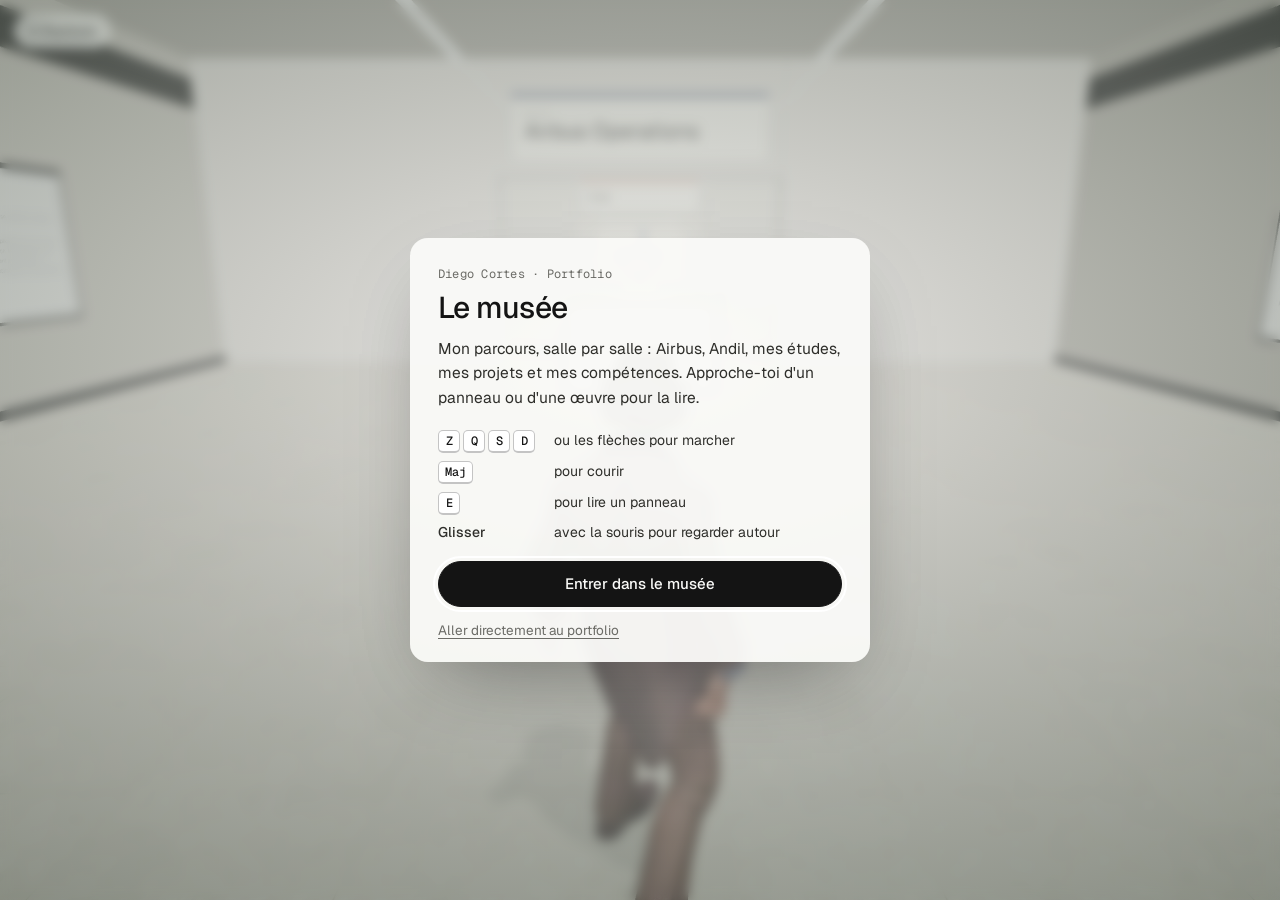
<file: balade2/index.html>
<!doctype html>
<html lang="fr">
<head>
<meta charset="utf-8">
<meta name="viewport" content="width=device-width, initial-scale=1, viewport-fit=cover, user-scalable=no">
<meta name="robots" content="noindex">
<title>Le musée — Diego Cortes</title>
<meta name="description" content="Le parcours de Diego Cortes, à visiter en 3D comme une exposition.">
<link rel="icon" href="data:image/svg+xml,%3Csvg xmlns='http://www.w3.org/2000/svg' viewBox='0 0 32 32'%3E%3Crect width='32' height='32' fill='%23141414'/%3E%3Ctext x='16' y='21' font-family='Arial' font-size='13' font-weight='600' fill='%23FAFAF8' text-anchor='middle'%3EDC%3C/text%3E%3C/svg%3E">
<link rel="preconnect" href="https://fonts.googleapis.com">
<link rel="preconnect" href="https://fonts.gstatic.com" crossorigin>
<link href="https://fonts.googleapis.com/css2?family=Geist:wght@400;500;600&amp;family=Geist+Mono:wght@400&amp;display=swap" rel="stylesheet">
<link rel="stylesheet" href="/balade/balade.css?v=0000000">
<link rel="stylesheet" href="/balade2/musee.css?v=0000000">
<script type="importmap">
{ "imports": {
  "three": "/balade/js/three/build/three.module.min.js",
  "three/addons/": "/balade/js/three/addons/"
} }
</script>
</head>
<body>
<canvas id="scene" aria-label="Musée du parcours de Diego Cortes, en 3D"></canvas>

<a class="corner back" href="/">← Portfolio</a>
<p class="corner progress" id="progress" hidden>0 / 0 découverts</p>

<div class="panel" id="intro">
  <div class="card">
    <p class="kicker">Diego Cortes · Portfolio</p>
    <h1>Le musée</h1>
    <p class="lead">Mon parcours, salle par salle : Airbus, Andil, mes études, mes projets et mes compétences. Approche-toi d'un panneau ou d'une œuvre pour la lire.</p>
    <div class="loading" id="loading">
      <div class="bar"><span id="bar"></span></div>
      <p class="muted" id="loading-text">Montage de l'exposition… 0 %</p>
    </div>
    <div id="ready" hidden>
      <ul class="keys" id="keys-desktop">
        <li><span><kbd>Z</kbd><kbd>Q</kbd><kbd>S</kbd><kbd>D</kbd></span> ou les flèches pour marcher</li>
        <li><span><kbd>Maj</kbd></span> pour courir</li>
        <li><span><kbd>E</kbd></span> pour lire un panneau</li>
        <li><span>Glisser</span> avec la souris pour regarder autour</li>
      </ul>
      <ul class="keys" id="keys-touch">
        <li><span>Pouce gauche</span> pour marcher</li>
        <li><span>Pouce droit</span> pour regarder autour</li>
      </ul>
      <button type="button" class="btn" id="start">Entrer dans le musée</button>
    </div>
    <a class="skip" href="/">Aller directement au portfolio</a>
    <p class="error" id="error" hidden>Ton navigateur ne peut pas afficher la 3D. <a href="/">Voir le portfolio</a></p>
  </div>
</div>

<p class="toast" id="room" hidden></p>
<button type="button" class="action" id="read" hidden><span id="read-label">Lire</span> <kbd>E</kbd></button>
<div class="stick" id="stick" hidden><span></span></div>

<div class="sheet" id="sheet" role="dialog" aria-modal="true" aria-labelledby="sheet-title" hidden>
  <article class="sheet-card">
    <button type="button" class="sheet-close" id="sheet-close" aria-label="Fermer">×</button>
    <div id="sheet-body"></div>
  </article>
</div>

<div class="fade" id="fade"></div>

<script src="/data.js?v=0000000"></script>
<script type="module" src="/balade2/js/musee.js?v=0000000"></script>
</body>
</html>
</file>
<file: balade/balade.css>
:root { --ink: #141414; --paper: #FAFAF8; --muted: #6B6B66; }
* { box-sizing: border-box; }
html, body { margin: 0; height: 100%; overflow: hidden; background: #9fb3a4; color: var(--ink);
  font-family: Geist, 'Helvetica Neue', Arial, sans-serif; -webkit-font-smoothing: antialiased; }
body { touch-action: none; -webkit-user-select: none; user-select: none; -webkit-tap-highlight-color: transparent; }
canvas#scene { position: fixed; inset: 0; width: 100%; height: 100%; display: block; outline: none; }
canvas#scene.grab { cursor: grab; } canvas#scene.grabbing { cursor: grabbing; } canvas#scene.point { cursor: pointer; }
kbd { display: inline-block; min-width: 22px; padding: 1px 6px; border: 1px solid rgba(20,20,20,.25); border-bottom-width: 2px; border-radius: 5px;
  font-family: 'Geist Mono', ui-monospace, monospace; font-size: 12px; line-height: 18px; text-align: center; background: #fff; color: var(--ink); }

.btn { font: inherit; font-size: 15px; font-weight: 500; min-height: 46px; padding: 0 22px; border-radius: 999px; border: 1px solid var(--ink);
  background: var(--ink); color: var(--paper); cursor: pointer; }
.btn:hover { background: #2E2E2A; }
.btn.ghost { background: rgba(255,255,255,.85); color: var(--ink); }
.btn.ghost:hover { background: #fff; }
.btn:focus-visible, .action:focus-visible, .corner:focus-visible { outline: 2px solid #fff; outline-offset: 3px; }

/* Accueil */
.panel { position: fixed; inset: 0; display: flex; align-items: center; justify-content: center; padding: 16px;
  background: radial-gradient(120% 90% at 50% 40%, rgba(250,250,248,.55), rgba(40,55,40,.55)); backdrop-filter: blur(6px); -webkit-backdrop-filter: blur(6px);
  transition: opacity .6s ease; z-index: 10; }
.panel.gone { opacity: 0; pointer-events: none; }
.card { width: min(460px, 100%); padding: 28px 28px 22px; border-radius: 18px; background: rgba(250,250,248,.94); box-shadow: 0 30px 80px -30px rgba(0,0,0,.45); }
.kicker { margin: 0 0 6px; font-family: 'Geist Mono', monospace; font-size: 12px; color: var(--muted); letter-spacing: .02em; }
h1 { margin: 0 0 10px; font-size: 30px; font-weight: 500; letter-spacing: -0.025em; }
h2 { margin: 0 0 12px; font-size: 20px; font-weight: 500; }
.lead { margin: 0 0 20px; font-size: 15.5px; line-height: 1.55; color: #2E2E2A; }
.muted { color: var(--muted); }
.loading .bar { height: 4px; border-radius: 4px; background: rgba(20,20,20,.1); overflow: hidden; }
.loading .bar span { display: block; height: 100%; width: 0; background: var(--ink); transition: width .25s ease; }
.loading p { margin: 10px 0 0; font-size: 13.5px; }
.keys { list-style: none; margin: 0 0 20px; padding: 0; display: flex; flex-direction: column; gap: 8px; font-size: 14px; color: #2E2E2A; }
.keys li span { display: inline-flex; gap: 3px; min-width: 112px; font-weight: 500; }
#keys-touch { display: none; }
@media (pointer: coarse) { #keys-desktop { display: none; } #keys-touch { display: flex; } }
#start { width: 100%; }
.skip { display: inline-block; margin-top: 14px; font-size: 13.5px; color: var(--muted); text-underline-offset: 3px; }
.error { margin: 14px 0 0; font-size: 14px; }

/* Coins */
.corner { position: fixed; top: max(14px, env(safe-area-inset-top)); z-index: 5; padding: 8px 14px; border-radius: 999px; border: 0;
  background: rgba(250,250,248,.82); color: var(--ink); font: inherit; font-size: 13.5px; font-weight: 500; text-decoration: none; cursor: pointer;
  backdrop-filter: blur(6px); -webkit-backdrop-filter: blur(6px); }
.corner.back { left: 14px; } .corner.credits-btn { right: 14px; }

/* Pendant la balade */
.toast { position: fixed; left: 50%; top: max(64px, calc(env(safe-area-inset-top) + 50px)); transform: translateX(-50%); z-index: 4; margin: 0;
  padding: 10px 16px; border-radius: 999px; background: rgba(20,20,20,.62); color: #fff; font-size: 14px; white-space: nowrap;
  transition: opacity .8s ease; backdrop-filter: blur(6px); -webkit-backdrop-filter: blur(6px); }
.toast.gone { opacity: 0; }
.action { position: fixed; left: 50%; bottom: max(36px, calc(env(safe-area-inset-bottom) + 24px)); transform: translateX(-50%); z-index: 4;
  display: inline-flex; align-items: center; gap: 10px; min-height: 52px; padding: 0 24px; border: 0; border-radius: 999px;
  background: rgba(250,250,248,.95); color: var(--ink); font: inherit; font-size: 16px; font-weight: 500; cursor: pointer;
  box-shadow: 0 16px 40px -14px rgba(0,0,0,.5); animation: pop .35s cubic-bezier(.2,1.4,.4,1); }
@media (pointer: coarse) { .action kbd { display: none; } }
@keyframes pop { from { transform: translateX(-50%) scale(.85); opacity: 0; } }
.seated { position: fixed; left: 50%; bottom: max(28px, calc(env(safe-area-inset-bottom) + 18px)); transform: translateX(-50%); z-index: 4;
  display: flex; flex-direction: column; align-items: center; gap: 12px; text-align: center; width: calc(100% - 32px); }
.seated p { margin: 0; padding: 8px 14px; border-radius: 999px; background: rgba(20,20,20,.62); color: #fff; font-size: 14px; }
.seated .row { display: flex; gap: 10px; flex-wrap: wrap; justify-content: center; }

/* Joystick tactile */
.stick { position: fixed; z-index: 3; width: 116px; height: 116px; margin: -58px 0 0 -58px; border-radius: 50%;
  border: 2px solid rgba(255,255,255,.7); background: rgba(255,255,255,.12); pointer-events: none; }
.stick span { position: absolute; left: 50%; top: 50%; width: 48px; height: 48px; margin: -24px 0 0 -24px; border-radius: 50%; background: rgba(255,255,255,.85); }

.fade { position: fixed; inset: 0; z-index: 20; background: var(--paper); opacity: 0; pointer-events: none; transition: opacity .45s ease; }
.fade.on { opacity: 1; pointer-events: auto; }

.dialog { position: fixed; inset: 0; z-index: 30; display: flex; align-items: center; justify-content: center; padding: 16px; background: rgba(0,0,0,.35); }
.dialog ul { margin: 0 0 18px; padding-left: 18px; display: flex; flex-direction: column; gap: 8px; font-size: 14px; line-height: 1.5; }
.dialog a { color: var(--ink); }
[hidden] { display: none !important; }
</file>
<file: balade2/musee.css>
html, body { background: #d9d6cf; }
.progress { left: 50%; right: auto; transform: translateX(-50%); cursor: default; font-variant-numeric: tabular-nums; }
.progress.done { background: #1F7A45; color: #fff; }

.sheet { position: fixed; inset: 0; z-index: 15; display: flex; align-items: center; justify-content: center; padding: 16px;
  background: rgba(20,20,20,.28); backdrop-filter: blur(3px); -webkit-backdrop-filter: blur(3px); }
.sheet-card { position: relative; width: min(640px, 100%); max-height: min(82vh, 760px); overflow: auto; padding: 30px 30px 26px;
  border-radius: 18px; background: #FAFAF8; box-shadow: 0 40px 90px -30px rgba(0,0,0,.55); -webkit-user-select: text; user-select: text;
  animation: rise .28s cubic-bezier(.2,.9,.3,1); }
@keyframes rise { from { transform: translateY(14px); opacity: 0; } }
.sheet-close { position: absolute; right: 14px; top: 12px; width: 38px; height: 38px; border: 0; border-radius: 50%; background: #EFEFEA;
  font-size: 22px; line-height: 1; cursor: pointer; color: #141414; }
.sheet-card .kicker { margin: 0 0 6px; }
.sheet-card h2 { margin: 0 0 4px; padding-right: 40px; font-size: 24px; font-weight: 500; letter-spacing: -0.02em; }
.sheet-card .sub { margin: 0 0 16px; color: #6B6B66; font-size: 14.5px; }
.sheet-card h3 { margin: 18px 0 8px; font-size: 13px; font-weight: 500; color: #6B6B66; }
.sheet-card p { margin: 0 0 10px; font-size: 15px; line-height: 1.6; color: #2E2E2A; }
.sheet-card ul { margin: 0 0 6px; padding-left: 18px; font-size: 15px; line-height: 1.6; color: #2E2E2A; }
.sheet-card li { margin-bottom: 4px; }
.sheet-card .logo { display: block; max-height: 40px; max-width: 170px; margin-bottom: 14px; }
.sheet-card .chips { display: flex; flex-wrap: wrap; gap: 6px; margin: 4px 0 8px; padding: 0; list-style: none; }
.sheet-card .chips li { margin: 0; padding: 3px 10px; border: 1px solid #DEDED8; border-radius: 999px; background: #fff; font-size: 13px; }
.sheet-card .links { display: flex; flex-wrap: wrap; gap: 10px; margin-top: 16px; }
.sheet-card .links a { display: inline-flex; align-items: center; min-height: 42px; padding: 0 18px; border-radius: 999px; border: 1px solid #141414;
  color: #141414; text-decoration: none; font-size: 14px; font-weight: 500; }
.sheet-card .links a.primary { background: #141414; color: #FAFAF8; }
.sheet-card .proj { padding: 12px 0; border-top: 1px solid #ECECE6; }
.sheet-card .proj strong { font-weight: 500; }
@media (max-width: 560px) { .sheet-card { padding: 24px 20px 20px; max-height: 86vh; } .sheet-card h2 { font-size: 21px; } }
</file>
